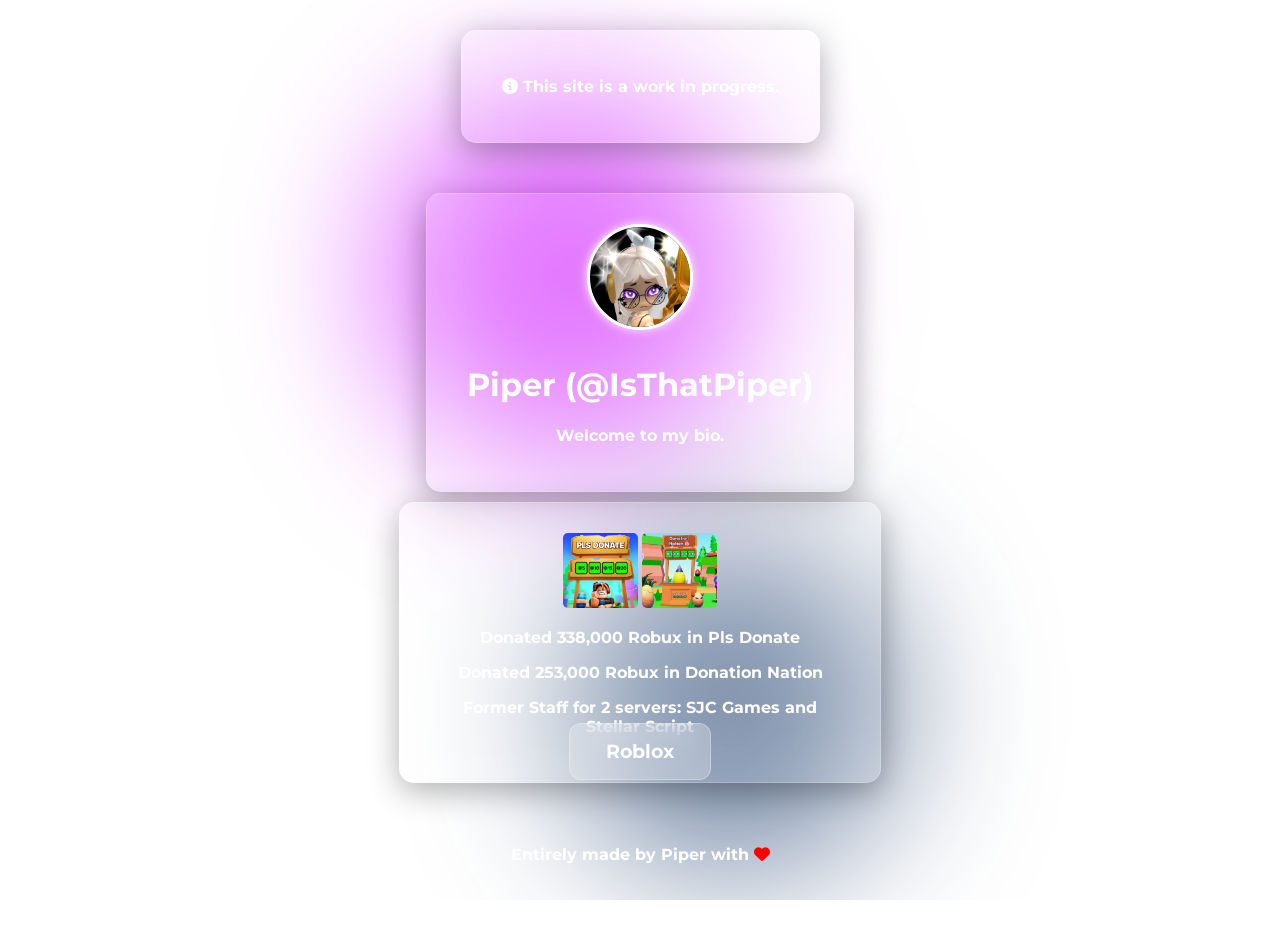
<file: index.html>
<!DOCTYPE html>
<html lang="en">
<head>
  <meta charset="UTF-8">
  <title>Piper - Roblox</title>
  <link rel="stylesheet" href="style.css">
  <!-- Font Awesome CDN -->
  <link rel="stylesheet" href="https://cdnjs.cloudflare.com/ajax/libs/font-awesome/6.5.1/css/all.min.css">

  <style>
    /* Reset */
    html, body {
      margin: 0;
      padding: 0;
      height: 100%;
      font-family: Arial, sans-serif;
      overflow: hidden;
    }

    .container {
        position: relative;
        height: 100vh;

        display: flex;
        flex-direction: column;   /* stack vertically */
        justify-content: flex-start;  /* center vertically */
         align-items: center;      /* center horizontally */

        gap: 20px;                /* space between boxes */
}


    .container::before {
      content: "";
      position: absolute;
      inset: 0;

      background: url("https://res.cloudinary.com/dmsbvfkwr/image/upload/v1775722643/Screenshot_2026-02-25_162754_taycxj_1_xatedj.png") center/cover no-repeat;

      filter: blur(20px);
      transform: scale(1.1);

      z-index: -1;
    }


    .glass-box {
      padding: 30px 40px;
      border-radius: 15px;
      justify-content: flex-start;
      transform:translateY(60px);

      background: rgba(255, 255, 255, 0.1);
      backdrop-filter: blur(15px);
      -webkit-backdrop-filter: blur(15px);

      border: 1px solid rgba(255, 255, 255, 0.2);
      box-shadow: 0 8px 32px rgba(0, 0, 0, 0.3);

      color: white;
      max-width: 400px;
      text-align: center;
    }
  </style>
</head>
<body>

  <header class="top-bar">
    <button class="menu-btn" id="menuToggle">
      Menu
    </button>
  </header>

  <nav class="side-menu" id="sideMenu">
    <button class="faq-btn">
      <a href="faq.html">
         <i class="fa-solid fa-circle-question"></i> FAQ 
      </a>
    </button>
  </nav>
  <script>const menuBtn = document.getElementById('menuToggle');
const sideMenu = document.getElementById('sideMenu');

menuBtn.addEventListener('click', () => {
  const isOpen = sideMenu.style.display === 'flex';
  sideMenu.style.display = isOpen ? 'none' : 'flex';
});</script>

  <div class="container">
    <div class="circle circle1"></div>
    <div class="circle circle2"></div>

    <div class="glass-box-third">
      <p><i class="fa-solid fa-circle-info" style="color: rgb(255, 255, 255);"></i> This site is a work in progress.</p>
    </div>

    <div class="glass-box">
      <img src="ava.png" alt="Piper's Avatar" class="av" style="width: 100px; height: 100px; border-radius: 50%; margin-bottom: 10px;" >
      <h1>Piper (@IsThatPiper)</h1>
      <p>Welcome to my bio.</p>
    </div>
    <div style="position: absolute; bottom: 20px; text-align: center; width: 100%; color: white;">
      <p>Entirely made by Piper with <i class="fa-solid fa-heart" style="color: red;"></i></p>
    </div>
    <div class="glass-box-secondary">
        <a href="https://www.roblox.com/games/8737602449/PLS-DONATE" target="_blank" rel="noopener noreferrer">
          <img src="plsDonate.png" class="pls-d">
        </a>
        <a href="https://www.roblox.com/games/18345411337/Donation-Nation" target="_blank" rel="noopener noreferrer">  
          <img src="donationNation.png" class="dn">
        </a>
        <p>
        Donated 338,000 Robux in Pls Donate
        </p>
        <p>
        Donated 253,000 Robux in Donation Nation
        </p>
        <p>
        Former Staff for 2 servers: SJC Games and Stellar Script
        </p>
    </div>
    <div style="position: absolute; bottom: 120px; text-align: center; width: 100%" class="socials">
        <a href="https://roblox.com/users/394239757/profile" class="roblox-btn">Roblox</a>
    </div>
  </div>
</body>
</html>
</file>
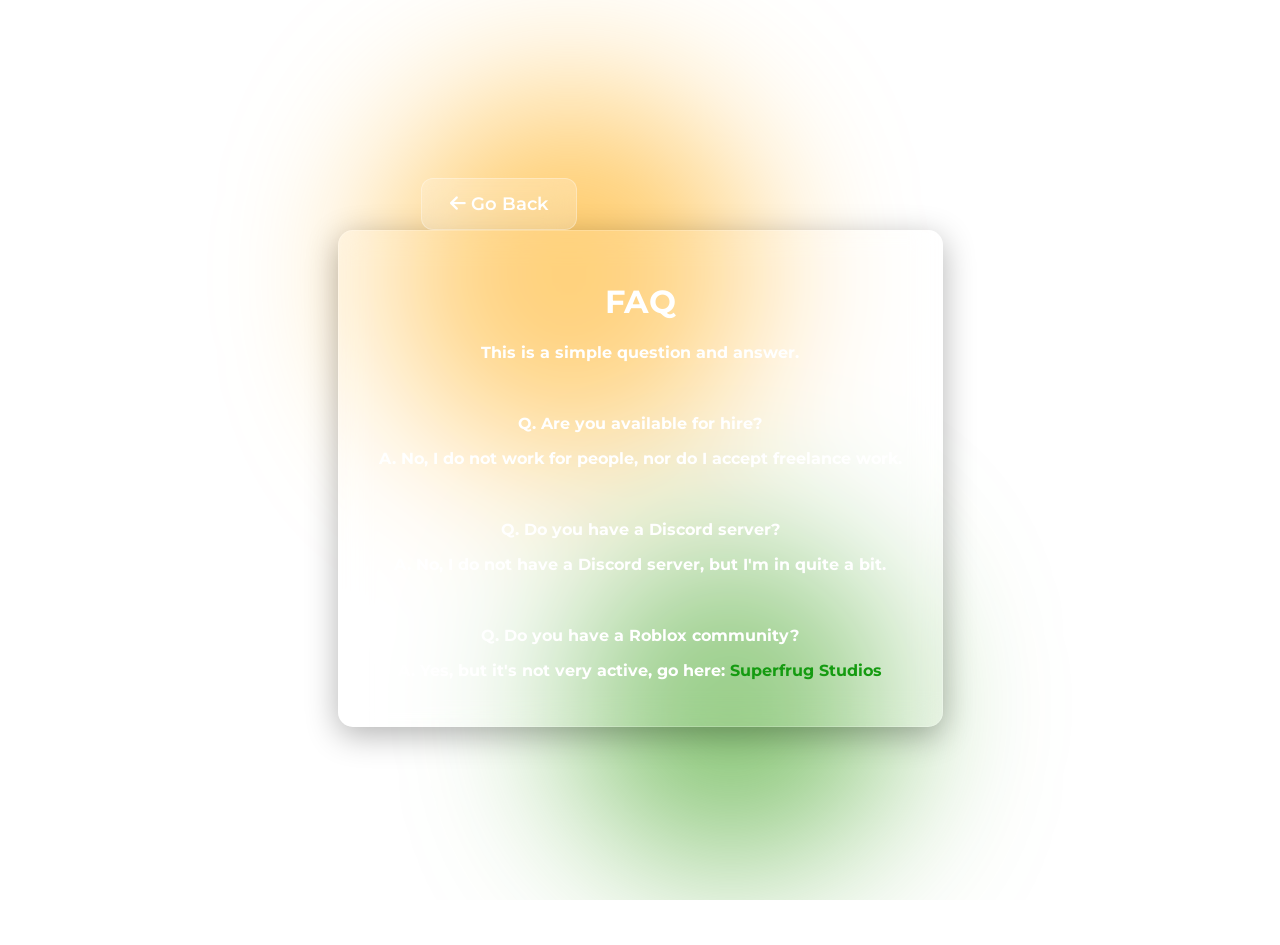
<file: faq.html>
<!DOCTYPE html>
<html lang="en">
<head>
  <meta charset="UTF-8">
  <title>Piper - Roblox</title>
  <link rel="stylesheet" href="style.css">
  <!-- Font Awesome CDN -->
  <link rel="stylesheet" href="https://cdnjs.cloudflare.com/ajax/libs/font-awesome/6.5.1/css/all.min.css">

    <style>
    /* Reset */
    html, body {
      margin: 0;
      padding: 0;
      height: 100%;
      font-family: Arial, sans-serif;
      overflow: hidden;
    }

    .container {
        position: relative;
        height: 100vh;

        display: flex;
        flex-direction: column;   /* stack vertically */
        justify-content: flex-start;  /* center vertically */
         align-items: center;      /* center horizontally */

        gap: 20px;                /* space between boxes */
}


    .container::before {
      content: "";
      position: absolute;
      inset: 0;

      background: url("https://res.cloudinary.com/dmsbvfkwr/image/upload/v1775722643/Screenshot_2026-02-25_162754_taycxj_1_xatedj.png") center/cover no-repeat;

      filter: blur(20px);
      transform: scale(1.1);

      z-index: -1;
    }


    .glass-box {
      padding: 30px 40px;
      border-radius: 15px;
      justify-content: flex-start;
      transform:translateY(230px);

      background: rgba(255, 255, 255, 0.1);
      backdrop-filter: blur(15px);
      -webkit-backdrop-filter: blur(15px);

      border: 1px solid rgba(255, 255, 255, 0.2);
      box-shadow: 0 8px 32px rgba(0, 0, 0, 0.3);

      color: white;
      max-width: 570px;
      text-align: center;
    }

    .go-back-btn {
    position: fixed;
    bottom: 670px;
    left: 39%;
    transform: translateX(-50%);

    padding: 14px 28px;
    background: rgba(255, 255, 255, 0.22);
    border: 1px solid rgba(255, 255, 255, 0.3);
    border-radius: 12px;
    color: white;
    font-family: Montserrat, sans-serif;
    font-size: 18px;
    font-weight: 600;
    cursor: pointer;

    backdrop-filter: blur(15px);
    -webkit-backdrop-filter: blur(15px);

    transition: all 0.2s ease-in-out;
    z-index: 999;
}

.go-back-btn:hover {
    transform: translateX(-50%) scale(1.05);
    background: rgba(255, 255, 255, 0.32);
}

a {
    color: #159b11;
    text-decoration: none;
    font-weight: bold;
}

  </style>
</head>
</body>

  <div class="container">
    <div class="circle circle3"></div>
    <div class="circle circle4"></div>


    <div class="glass-box">
      <h1>FAQ</h1>
      <p>This is a simple question and answer.</p>
      <div></div>
      <p>
        <span style="display: block; height: 20px;"></span>
        <p>Q. Are you available for hire?</p>
        <p>A. No, I do not work for people, nor do I accept freelance work.</p>
        <span style="display: block; height: 20px;"></span>
        <p>Q. Do you have a Discord server?</p>
        <p>A. No, I do not have a Discord server, but I'm in quite a bit.</p>
        <span style="display: block; height: 20px;"></span>
        <p>Q. Do you have a Roblox community?</p>
        <p>A. Yes, but it's not very active, go here: <a href="https://www.roblox.com/communities/7585447/Superfrug-Studios#!/about" target="_blank">Superfrug Studios</a></p>
      </p>
    </div>

    <button class="go-back-btn" onclick="history.back()">
    <i class="fa-solid fa-arrow-left"></i> Go Back
    </button>







</body>
</html>
</file>
<file: style.css>
@import url('https://fonts.googleapis.com/css2?family=Allura&family=Montserrat:ital,wght@0,100..900;1,100..900&family=Pacifico&family=Poppins:ital,wght@0,100;0,200;0,300;0,400;0,500;0,600;0,700;0,800;0,900;1,100;1,200;1,300;1,400;1,500;1,600;1,700;1,800;1,900&display=swap');

p {
    font-family: Montserrat, sans-serif;
    font-weight: 700;
}

h1 {
    font-family: Montserrat, sans-serif;
}

.av {
    border: 3px solid rgb(255, 255, 255);
    background: black;
    filter: drop-shadow(0 0 5px rgba(255, 255, 255, 0.87));
    transition: all ease-in-out 0.2s;
}


    .circle {
      position: absolute;
      border-radius: 50%;
      filter: blur(80px);
      z-index: -1;
    }

    .circle1 {
      width: 370px;
      height: 370px;
      background: rgba(204, 0, 255, 0.6);
      top: 10%;
      left: 30%;
    }

    .circle2 {
      width: 330px;
      height: 330px;
      background: rgba(11, 45, 97, 0.6);
      bottom: 10%;
      top: 60%;
      right: 30%;
    }

    .circle3 {
      width: 370px;
      height: 370px;
      background: rgba(255, 168, 6, 0.6);
      top: 10%;
      left: 30%;
    }

    .circle4 {
      width: 330px;
      height: 330px;
      background: rgba(55, 158, 24, 0.6);
      bottom: 10%;
      top: 60%;
      right: 30%;
    }



.glass-box-third {
    padding: 30px 40px;
    border-radius: 15px;
    transform: translateY(30px);

    background: rgba(255, 255, 255, 0.1);
    backdrop-filter: blur(15px);
    -webkit-backdrop-filter: blur(15px);

    border: 1px solid rgba(255, 255, 255, 0.2);
    box-shadow: 0 8px 32px rgba(0, 0, 0, 0.3);

    color: white;
    max-width: 400px;
    text-align: center;
}


.glass-box-secondary {
      padding: 30px 40px;
      border-radius: 15px;
      justify-content: flex-start;
      transform:translateY(50px);

      background: rgba(255, 255, 255, 0.1);
      backdrop-filter: blur(15px);
      -webkit-backdrop-filter: blur(15px);

      border: 1px solid rgba(255, 255, 255, 0.2);
      box-shadow: 0 8px 32px rgba(0, 0, 0, 0.3);

      color: white;
      max-width: 400px;
      text-align: center;
    }
    

.socials {
    grid-row: auto;
    word-spacing: 8px;
}   

.glass-box-secondary p {
    font-size: 16px;
}

.discord-btn {
    padding: 16px 36px;
    background: rgba(255, 255, 255, 0.26);
    border: 1px solid rgba(255, 255, 255, 0.3);
    border-radius: 12px;
    color: white;
    text-decoration: none;
    font-family: Montserrat, sans-serif;
    font-size: 19px;
    font-weight: 700;

    display: inline-block;

    backdrop-filter: blur(15px);
    -webkit-backdrop-filter: blur(15px);
}

.discord-btn:hover {
    background: #1c4da7;
    border: 1px solid rgba(255, 255, 255, 0.3);
    transform: scale(1.05);
    transition: ease-in-out 0.2s;
}


.roblox-btn {
    padding: 16px 36px;
    background: rgba(255, 255, 255, 0.26);
    border: 1px solid rgba(255, 255, 255, 0.3);
    border-radius: 12px;
    color: white;
    text-decoration: none;
    font-family: Montserrat, sans-serif;
    font-size: 19px;
    font-weight: 700;

    display: inline-block;

    backdrop-filter: blur(15px);
    -webkit-backdrop-filter: blur(15px);
    transition: ease-in-out 0.2s;
}

.roblox-btn:hover {
    background: #000000;
    border: 1px solid rgba(255, 255, 255, 0.3);
    transform: scale(1.05);

}

.pls-d, .dn {
    width: 75px;
    height: 75px;
    display:inline;
    border-radius: 5px;
    cursor: pointer;
    transition: all ease-in-out 0.2s;
}

.pls-d:hover {
    border: 1px solid #ffffff;
    transform: scale(1.05);
}

.dn:hover {
    border: 1px solid #fff;
    transform: scale(1.05);
}





/* TOP BAR */


.top-bar {
    position: fixed;
    top: 0;
    left: 0;
    width: 100%;
    padding: 12px 16px;
    z-index: 1000;
}

.menu-btn {
    background: rgba(255, 255, 255, 0.18);
    border: 1px solid rgba(255, 255, 255, 0.3);
    border-radius: 10px;
    color: white;
    font-size: 20px;
    padding: 8px 12px;
    cursor: pointer;
    backdrop-filter: blur(15px);
    -webkit-backdrop-filter: blur(15px);
    transition: all 0.2s ease-in-out;
    font-family: Montserrat, sans-serif;
}

.menu-btn:hover {
    transform: scale(1.05);
    background: rgba(255, 255, 255, 0.28);
}





.side-menu {
    position: fixed;
    top: 63px;          /* just under the top bar */
    left: 16px;
    width: 160px;
    padding: 16px;
    border-radius: 12px;
    background: rgba(255, 255, 255, 0.301);
    backdrop-filter: blur(18px);
    -webkit-backdrop-filter: blur(18px);
    border: 1px solid rgba(255, 255, 255, 0.2);
    display: none;      /* hidden by default */
    flex-direction: column;
    gap: 8px;
    z-index: 999;
}

.av:hover {
    transform: scale(1.05);
}

.faq-btn {
    border-radius: 12px;
    backdrop-filter: blur(15px);
    -webkit-backdrop-filter: blur(15px);
    background: rgba(255, 255, 255, 0.151);
    border: 1px solid rgba(255, 255, 255, 0.205);
    padding: 10px;
    font-size: 26px;
    font-family: Montserrat, sans-serif;
    font-weight: bold;
    transition: all ease-in-out 0.2s;
}

.faq-btn a {
    color: white;
}

.faq-btn:hover {
    background: rgba(0,0,0);
    border: 1px solid rgba(255, 255, 255, 0.418);
    transform: scale(1.05);
}

a, a:visited, a:focus {
    text-decoration: none;
}
</file>
